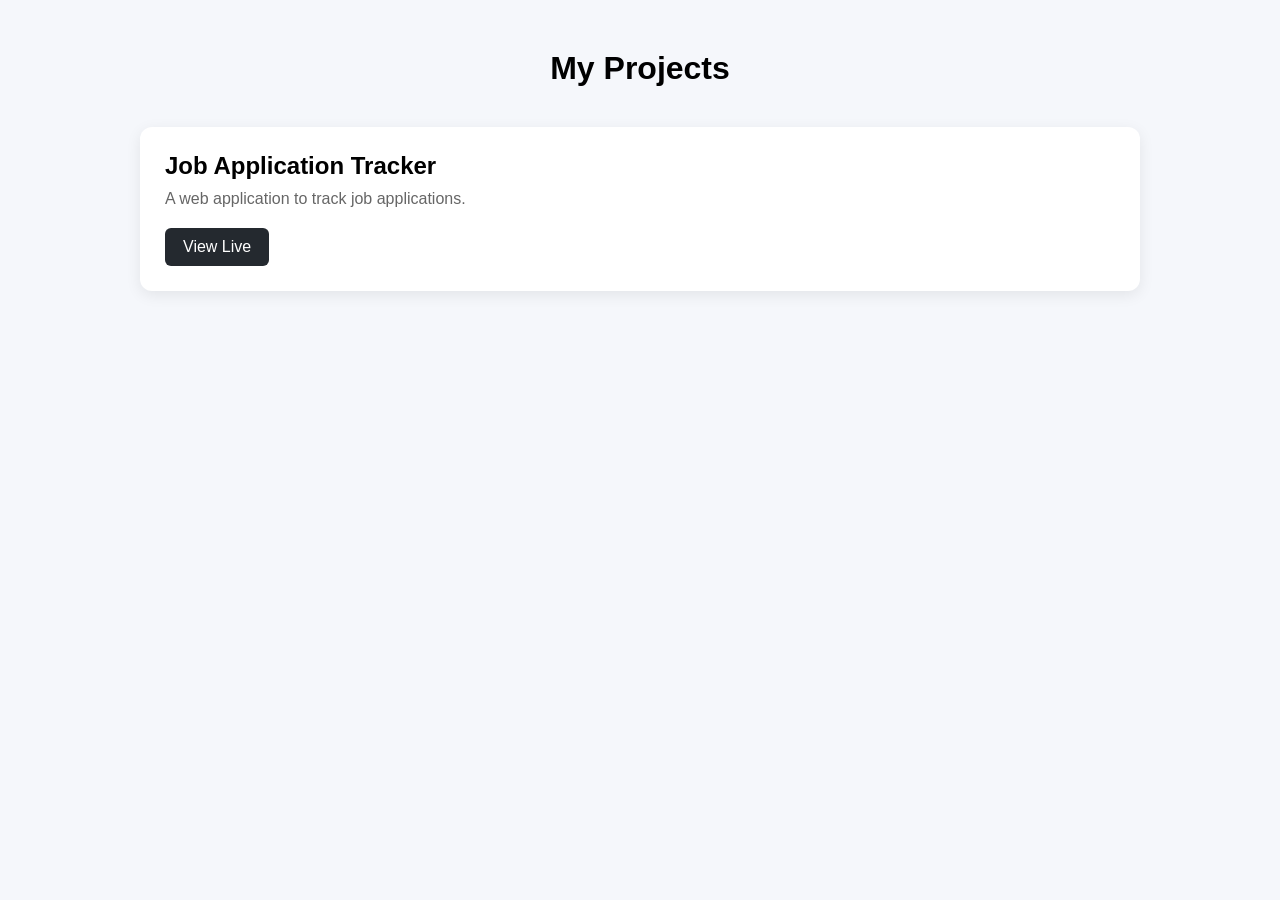
<file: index.html>
<!DOCTYPE html>
<html lang="en">
<head>
    <meta charset="UTF-8">
    <meta name="viewport" content="width=device-width, initial-scale=1.0">

    <title>My Projects</title>

    <style>
        * {
            margin: 0;
            padding: 0;
            box-sizing: border-box;
        }

        body {
            font-family: Arial, sans-serif;
            background: #f5f7fb;
            padding: 50px;
        }

        h1 {
            text-align: center;
            margin-bottom: 40px;
        }

        .projects {
            max-width: 1000px;
            margin: auto;
            display: grid;
            grid-template-columns: repeat(auto-fit, minmax(280px, 1fr));
            gap: 25px;
        }

        .project {
            background: white;
            padding: 25px;
            border-radius: 12px;
            box-shadow: 0 4px 15px rgba(0, 0, 0, 0.08);
        }

        .project h2 {
            margin-bottom: 10px;
        }

        .project p {
            color: #666;
            margin-bottom: 20px;
        }

        .project a {
            display: inline-block;
            padding: 10px 18px;
            background: #24292f;
            color: white;
            text-decoration: none;
            border-radius: 6px;
        }

        .project a:hover {
            opacity: 0.85;
        }
    </style>
</head>

<body>

    <h1>My Projects</h1>

    <div class="projects">

        <div class="project">
            <h2>Job Application Tracker</h2>
            <p>A web application to track job applications.</p>

            <a href="./Job%20Application%20Tracker/">
                View Live
            </a>
        </div>

    </div>

</body>
</html>
</file>
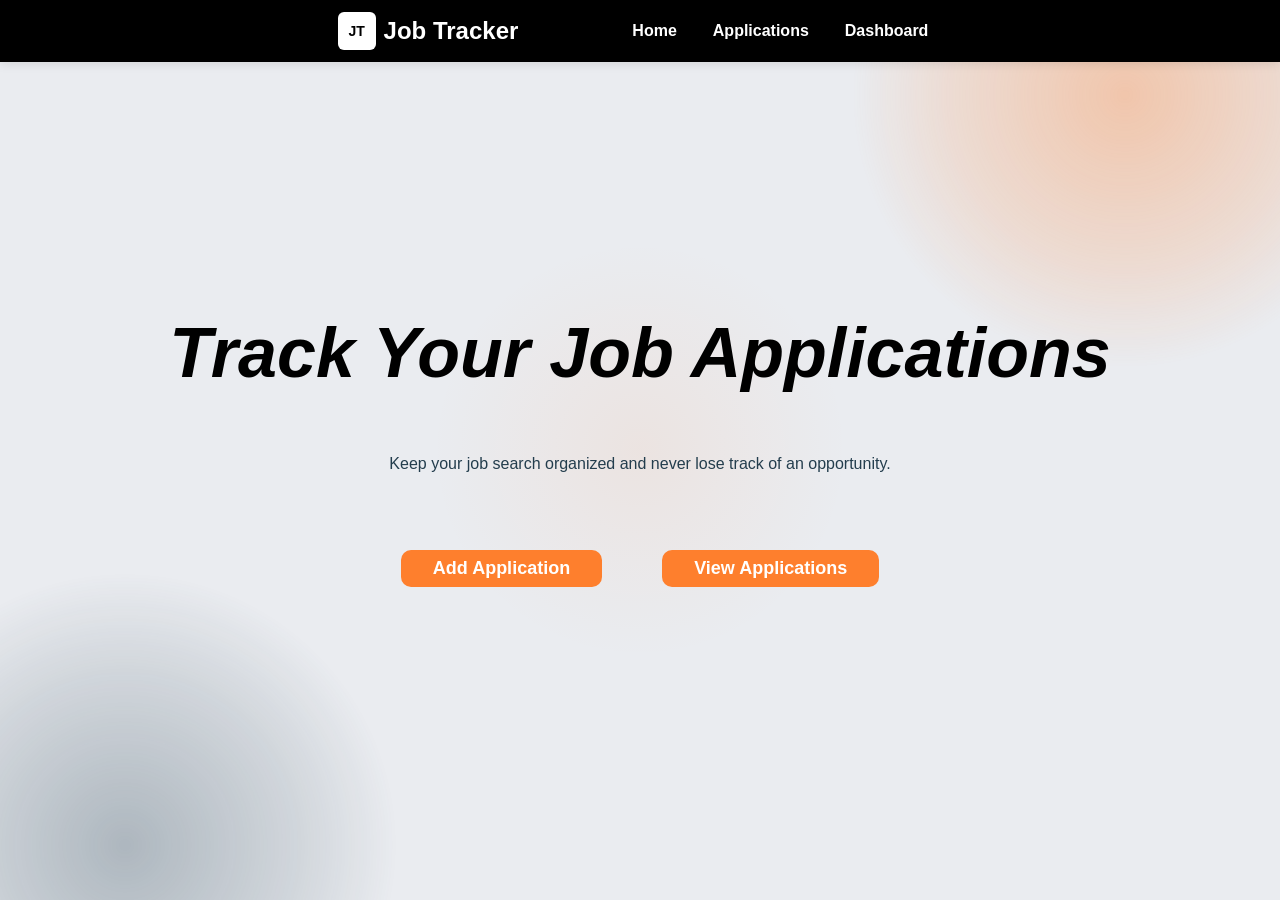
<file: Job Application Tracker/index.html>
<!DOCTYPE html>
<html lang="en">

<head>
  <meta charset="UTF-8">
  <meta name="viewport" content="width=device-width, initial-scale=1.0">
  <title>Job Application Tracker</title>

  <link rel="stylesheet" href="style.css">
  <link rel="icon" type="image/svg+xml" href="favicon.svg">
</head>

<body>

  <nav class="navbar">

    <a href="index.html" class="logo">
      <span class="logo-icon">JT</span>
      <span>Job Tracker</span>
    </a>

    <ul class="nav-links">
      <li><a href="index.html">Home</a></li>
      <li><a href="applications.html">Applications</a></li>
      <li><a href="dashboard.html">Dashboard</a></li>
    </ul>

  </nav>


  <main class="home-page">

    <!-- Animated background elements -->
    <div class="floating-circle"></div>
    <div class="floating-circle-small"></div>
    <div class="career-path"></div>


    <!-- Existing homepage content -->
    <section>

      <h1 class="heading">
        Track Your Job Applications
      </h1>

      <p class="description">
        Keep your job search organized and never lose track of an opportunity.
      </p>

      <div class="buttons">

        <a href="add-application.html" class="add-application">
          Add Application
        </a>

        <a href="applications.html" class="view-applications">
          View Applications
        </a>

      </div>

    </section>

  </main>


  <!-- JS -->
  <script src="script.js"></script>

</body>

</html>
</file>
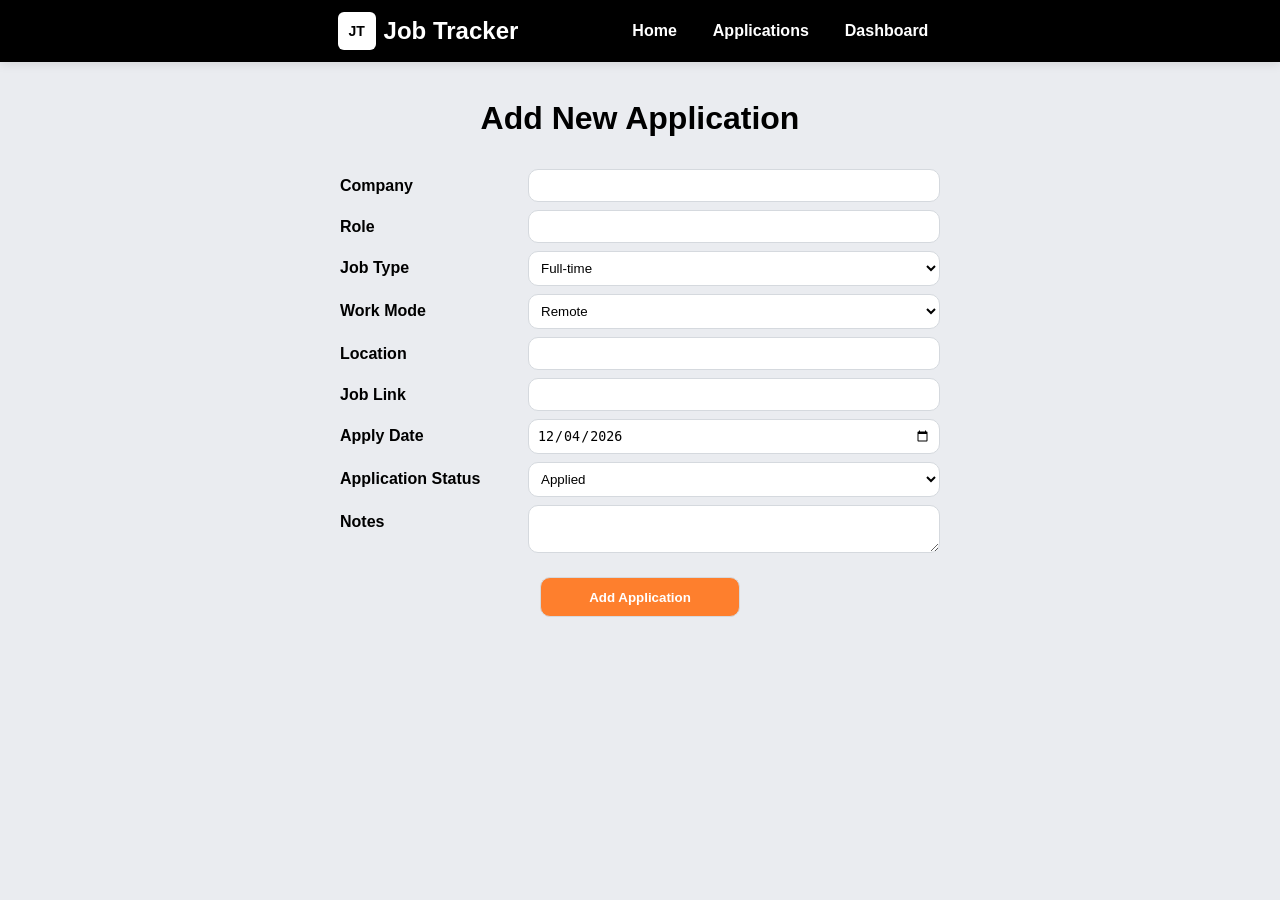
<file: Job Application Tracker/add-application.html>
<!DOCTYPE html>
<html lang="en">

<head>
  <meta charset="UTF-8">
  <meta name="viewport" content="width=device-width, initial-scale=1.0">
  <title>Add Application</title>
  <link rel="stylesheet" href="style.css">
  <link rel="icon" type="image/svg+xml" href="favicon.svg">
</head>

<body>

  <nav class="navbar">
    <a href="index.html" class="logo">
      <span class="logo-icon">JT</span>
      <span>Job Tracker</span>
    </a>

    <ul class="nav-links">
      <li><a href="index.html">Home</a></li>
      <li><a href="applications.html">Applications</a></li>
      <li><a href="dashboard.html">Dashboard</a></li>
    </ul>
  </nav>

  <main class="add-application-page">

    <h1 id="form-title">Add New Application</h1>

    <form id="application-form">

  <label for="company-name">Company</label>
  <input type="text" name="company-name" id="company-name" required>

  <label for="role">Role</label>
  <input type="text" name="role" id="role" required>

  <label for="job-type">Job Type</label>
  <select name="job-type" id="job-type" required>
    <option value="full-time">Full-time</option>
    <option value="part-time">Part-time</option>
    <option value="internship">Internship</option>
    <option value="contract">Contract</option>
  </select>

  <label for="work-mode">Work Mode</label>
  <select name="work-mode" id="work-mode" required>
    <option value="remote">Remote</option>
    <option value="hybrid">Hybrid</option>
    <option value="on-site">On-site</option>
  </select>

  <label for="location">Location</label>
  <input type="text" name="location" id="location" required>

  <label for="job-link">Job Link</label>
  <input type="url" name="job-link" id="job-link">

  <label for="apply-date">Apply Date</label>
  <input type="date" name="apply-date" id="apply-date" required>

  <label for="status">Application Status</label>
  <select name="status" id="status" required>
    <option value="applied">Applied</option>
    <option value="interview">Interview</option>
    <option value="rejected">Rejected</option>
    <option value="offer">Offer</option>
  </select>

  <label for="notes">Notes</label>
  <textarea name="notes" id="notes"></textarea>

  <button type="submit" id="submit-button">Add Application</button>

</form>

  </main>

  <script src="script.js"></script>

</body>

</html>
</file>
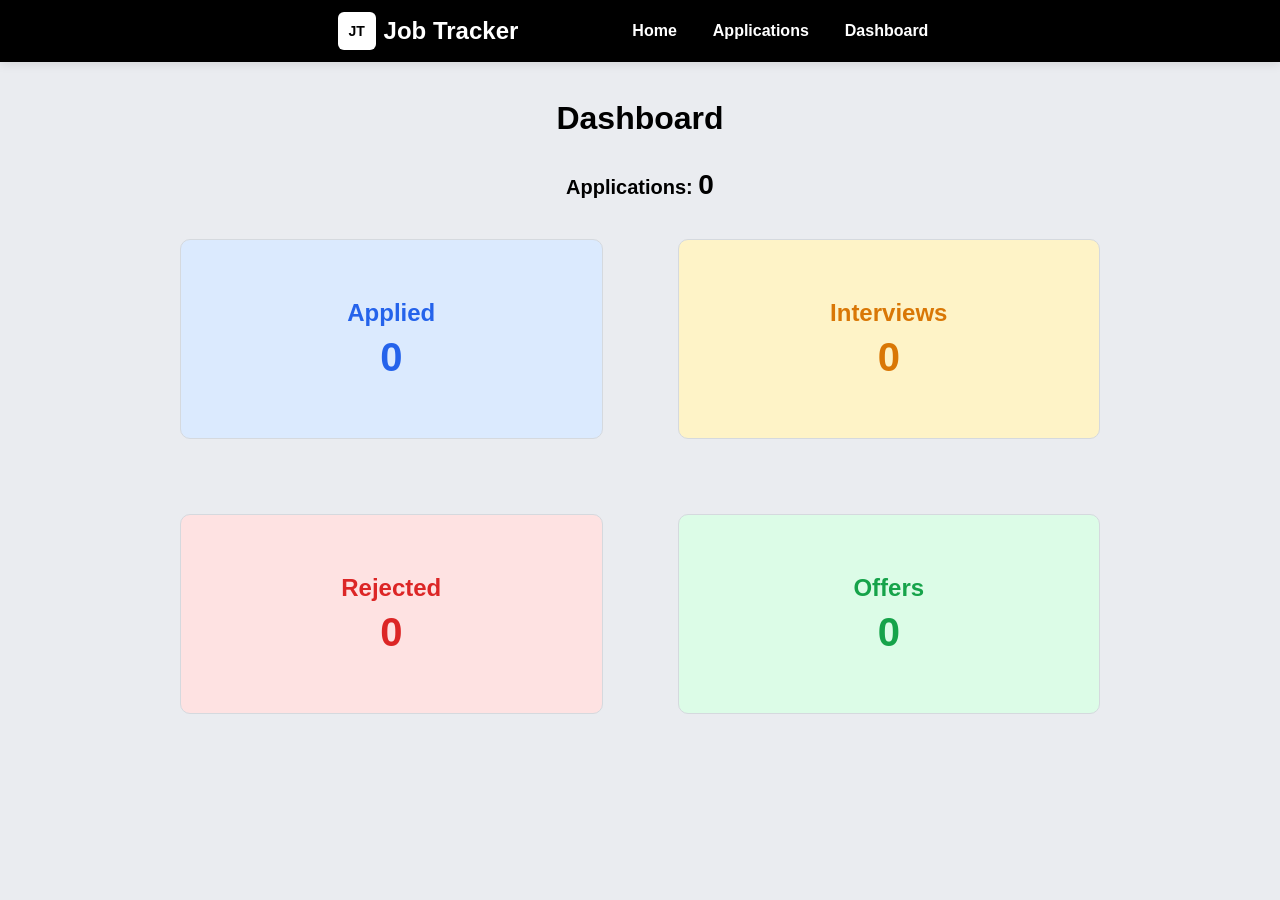
<file: Job Application Tracker/dashboard.html>
<!DOCTYPE html>
<html lang="en">

<head>
  <meta charset="UTF-8">
  <meta name="viewport" content="width=device-width, initial-scale=1.0">
  <title>Dashboard</title>
  <link rel="stylesheet" href="style.css">
  <link rel="icon" type="image/svg+xml" href="favicon.svg">
</head>

<body>
  <nav class="navbar">
    <a href="index.html" class="logo">
      <span class="logo-icon">JT</span>
      <span>Job Tracker</span>
    </a>

    <ul class="nav-links">
      <li><a href="index.html">Home</a></li>
      <li><a href="applications.html">Applications</a></li>
      <li><a href="dashboard.html">Dashboard</a></li>
    </ul>
  </nav>

  <main class="dashboard-page">

    <h1>Dashboard</h1>

    <p class="total-applications">
      Applications: <span id="total-applications">0</span>
    </p>

    <div class="dashboard-stats">

      <div class="stat-card applied">
        <h2>Applied</h2>
        <p id="applied-applications">0</p>
      </div>

      <div class="stat-card interview">
        <h2>Interviews</h2>
        <p id="interview-applications">0</p>
      </div>

      <div class="stat-card rejected">
        <h2>Rejected</h2>
        <p id="rejected-applications">0</p>
      </div>

      <div class="stat-card offer">
        <h2>Offers</h2>
        <p id="offer-applications">0</p>
      </div>

    </div>

  </main>
  <!-- JS -->
  <script src="script.js"></script>
</body>

</html>
</file>
<file: Job Application Tracker/style.css>
/* Global Reset */

* {
  margin: 0;
  padding: 0;
  box-sizing: border-box;
}

:root {
  --primary-color: #000000;
  --accent-color: #FE7F2D;
  --highlight-color: #233D4D;

  --background-color: #EAECF0;
  --surface-color: #FFFFFF;
  --application-card-bg: #FFFFFF;

  --text-color: #000000;
  --muted-text-color: #233D4D;

  --border-color: #D5D9DE;

  --nav-text-color: #FFFFFF;
  --button-text-color: #FFFFFF;

  --status-applied-bg: #DBEAFE;
  --status-applied-text: #2563EB;

  --status-interview-bg: #FEF3C7;
  --status-interview-text: #D97706;

  --status-rejected-bg: #FEE2E2;
  --status-rejected-text: #DC2626;

  --status-offer-bg: #DCFCE7;
  --status-offer-text: #16A34A;

  --edit-bg: #E0ECFF;
  --edit-text: #2563EB;

  --delete-bg: #FEE2E2;
  --delete-text: #DC2626;

  --cancel-bg: #E5E7EB;
  --confirm-delete-bg: #DC2626;

  --success-color: #16A34A;

  --white: #FFFFFF;
  --gray: #808080;

  --shadow-color: rgba(0, 0, 0, 0.1);
  --modal-overlay: rgba(0, 0, 0, 0.45);
  --modal-shadow: rgba(0, 0, 0, 0.2);

  --spacing-smaller: 8px;
  --spacing-medium: 16px;
  --spacing-larger: 32px;

  --radius-smaller: 6px;
  --radius-medium: 10px;
  --radius-larger: 16px;
}


/* HTML / Body */

html,
body {
  width: 100%;
  min-height: 100%;
}

html {
  overflow-x: hidden;
}

body {
  font-family: Arial, sans-serif;
  background-color: var(--background-color);
  color: var(--text-color);
  overflow-x: hidden;
}


/* Navbar */

.navbar {
  position: fixed;
  top: 0;
  left: 0;
  z-index: 1000;

  width: 100%;

  display: flex;
  justify-content: center;
  align-items: center;

  padding: 12px var(--spacing-larger);

  background-color: var(--primary-color);
  color: var(--nav-text-color);

  box-shadow: 0 2px 10px var(--shadow-color);
}


/* Logo */

.logo {
  display: flex;
  align-items: center;
  gap: var(--spacing-smaller);

  margin-right: 100px;

  color: var(--nav-text-color);
  text-decoration: none;

  font-size: 24px;
  font-weight: bold;
}

.logo-icon {
  display: flex;
  justify-content: center;
  align-items: center;

  width: 38px;
  height: 38px;

  border-radius: var(--radius-smaller);

  background-color: var(--surface-color);
  color: var(--primary-color);

  font-size: 14px;
  font-weight: bold;
}


/* Navigation Links */

.nav-links {
  display: flex;
  align-items: center;
  gap: var(--spacing-smaller);

  list-style: none;
}

.nav-links a {
  display: block;

  padding: 10px 14px;

  color: var(--nav-text-color);
  text-decoration: none;

  border-radius: var(--radius-smaller);

  font-size: 16px;
  font-weight: 600;

  transition:
    background-color 0.2s ease,
    transform 0.2s ease;
}

.nav-links a:hover {
  background-color: rgba(255, 255, 255, 0.15);
  transform: translateY(-1px);
}


/* Main */

main {
  max-width: 1200px;
  margin: 0 auto;
  padding: 100px var(--spacing-larger);
}


/* Homepage */

main.home-page {
  position: relative;

  width: 100%;
  max-width: none;

  height: 100vh;
  min-height: 100vh;

  margin: 0;
  padding: 0;

  display: flex;
  justify-content: center;
  align-items: center;

  text-align: center;

  overflow: hidden;
  isolation: isolate;
}


/* Homepage Background */

.home-page::before,
.home-page::after {
  content: "";

  position: absolute;

  width: 550px;
  height: 550px;

  border-radius: 50%;

  pointer-events: none;
  z-index: -1;

  filter: blur(2px);
}

.home-page::before {
  top: -180px;
  right: -120px;

  background: radial-gradient(
    circle,
    rgba(254, 127, 45, 0.35) 0%,
    rgba(254, 127, 45, 0.15) 45%,
    transparent 70%
  );

  animation: floatingOrange 8s ease-in-out infinite;
}

.home-page::after {
  bottom: -220px;
  left: -150px;

  background: radial-gradient(
    circle,
    rgba(35, 61, 77, 0.30) 0%,
    rgba(35, 61, 77, 0.12) 45%,
    transparent 70%
  );

  animation: floatingBlue 10s ease-in-out infinite;
}


/* Homepage Glow */

.home-page section::before {
  content: "";

  position: absolute;

  width: 420px;
  height: 420px;

  top: 50%;
  left: 50%;

  transform: translate(-50%, -50%);

  border-radius: 50%;

  background: radial-gradient(
    circle,
    rgba(254, 127, 45, 0.08),
    transparent 70%
  );

  pointer-events: none;
  z-index: -1;

  animation: centerGlow 6s ease-in-out infinite;
}


/* Homepage Content */

.home-page section {
  position: relative;
  z-index: 2;

  width: 100%;
  max-width: 1200px;

  margin: 0 auto;
  padding: 20px;

  display: flex;
  flex-direction: column;
  align-items: center;
}


/* Homepage Heading */

.home-page .heading {
  margin-top: 0;
  margin-bottom: var(--spacing-larger);

  font-size: 70px;
  font-style: oblique;

  white-space: nowrap;

  color: var(--text-color);

  animation: typing 1s steps(25) forwards;
}


/* Homepage Description */

.home-page .description {
  margin-top: 30px;
  margin-bottom: var(--spacing-larger);

  color: var(--muted-text-color);

  opacity: 0;

  animation: fadeIn 1s ease forwards;
  animation-delay: 1s;
}


/* Homepage Buttons */

.home-page .buttons {
  margin-top: 45px;

  display: flex;
  justify-content: center;
  align-items: center;

  gap: 60px;

  opacity: 0;

  animation: fadeIn 1s ease forwards;
  animation-delay: 1s;
}

.home-page .buttons a {
  padding: var(--spacing-smaller) var(--spacing-larger);

  font-size: 18px;
  font-weight: 600;

  border-radius: var(--radius-medium);

  background-color: var(--accent-color);
  color: var(--button-text-color);

  border: none;
  text-decoration: none;

  transition:
    transform 0.2s ease,
    background-color 0.2s ease;
}

.home-page .buttons a:hover {
  background-color: var(--highlight-color);
  transform: translateY(-3px);
}


/* Homepage Animations */

@keyframes typing {
  from {
    clip-path: inset(0 100% 0 0);
  }

  to {
    clip-path: inset(0 0 0 0);
  }
}

@keyframes fadeIn {
  from {
    opacity: 0;
  }

  to {
    opacity: 1;
  }
}

@keyframes floatingOrange {
  0%,
  100% {
    transform: translate(0, 0);
  }

  50% {
    transform: translate(-60px, 50px);
  }
}

@keyframes floatingBlue {
  0%,
  100% {
    transform: translate(0, 0);
  }

  50% {
    transform: translate(70px, -50px);
  }
}

@keyframes centerGlow {
  0%,
  100% {
    opacity: 0.5;

    transform: translate(-50%, -50%) scale(1);
  }

  50% {
    opacity: 1;

    transform: translate(-50%, -50%) scale(1.15);
  }
}


/* Add Application Page */

.add-application-page {
  display: flex;
  flex-direction: column;
  align-items: center;
}

.add-application-page h1 {
  margin-bottom: var(--spacing-larger);
}

.add-application-page form {
  width: 100%;
  max-width: 600px;

  display: grid;
  grid-template-columns: 180px 1fr;

  gap: var(--spacing-smaller);
}

.add-application-page form label {
  font-weight: 600;
  margin-top: var(--spacing-smaller);
}

.add-application-page form input,
.add-application-page form select,
.add-application-page form textarea {
  padding: var(--spacing-smaller);

  border-radius: var(--radius-medium);
  border: 1px solid var(--border-color);

  background-color: var(--surface-color);
  color: var(--text-color);
}

.add-application-page form button {
  width: 200px;
  height: 40px;

  grid-column: 1 / -1;
  justify-self: center;

  margin: var(--spacing-medium) auto;

  border-radius: var(--radius-medium);
  border: 1px solid var(--border-color);

  background-color: var(--accent-color);
  color: var(--button-text-color);

  font-weight: bold;

  cursor: pointer;

  transition:
    transform 0.2s ease,
    background-color 0.2s ease;
}

.add-application-page form button:hover {
  background-color: var(--highlight-color);
  transform: translate(-1px, -1px);
}


/* Applications Page */

.applications-page {
  width: 100%;
}

.applications-header {
  width: 100%;

  display: flex;
  justify-content: space-between;
  align-items: center;

  margin-bottom: var(--spacing-medium);
}

.applications-header h1 {
  margin: 0;
}


/* Add Application Button */

.add-application {
  padding: var(--spacing-smaller) var(--spacing-medium);

  background-color: var(--accent-color);
  color: var(--button-text-color);

  text-decoration: none;

  border-radius: var(--radius-medium);

  font-weight: 600;

  transition:
    transform 0.2s ease,
    background-color 0.2s ease;
}

.add-application:hover {
  background-color: var(--highlight-color);
  transform: translateY(-2px);
}


/* Application List */

.applications-list {
  width: 100%;

  display: grid;
  grid-template-columns: repeat(2, 1fr);

  gap: var(--spacing-medium);
}


/* Application Cards */

.applications-page .application-card {
  width: 100%;

  padding: var(--spacing-medium);

  border: 1px solid var(--border-color);
  border-radius: var(--radius-medium);

  background-color: var(--application-card-bg);

  margin: 0;
}

.application-card .application-header h2 {
  margin-bottom: var(--spacing-smaller);
}

.application-card .application-header p {
  color: var(--muted-text-color);
}

.application-card .application-details {
  margin-top: var(--spacing-smaller);
}

.application-card .application-details p {
  margin-bottom: 5px;
}

.application-card .application-actions {
  display: flex;
  justify-content: flex-end;
  gap: var(--spacing-smaller);
}

.application-card .application-actions button {
  padding: var(--spacing-smaller) var(--spacing-medium);

  border: none;
  border-radius: var(--radius-smaller);

  cursor: pointer;
  font-weight: 600;
}


/* Empty Applications State */

.applications-page .empty-state {
  width: 100%;
  max-width: 800px;

  margin: 40px auto;
  padding: 80px 50px;

  display: flex;
  flex-direction: column;
  justify-content: center;
  align-items: center;

  text-align: center;

  border: 1px solid var(--border-color);
  border-radius: var(--radius-larger);

  background-color: var(--surface-color);

  box-shadow: 0 10px 30px rgba(0, 0, 0, 0.06);

  grid-column: 1 / -1;
}

.empty-state h2 {
  margin-bottom: var(--spacing-smaller);
}

.empty-state p {
  margin-bottom: var(--spacing-medium);
  color: var(--muted-text-color);
}

.empty-state .add-application {
  display: inline-block;
}


/* Total Applications */

.total-applications {
  margin-bottom: var(--spacing-larger);

  text-align: center;

  font-size: 20px;
  font-weight: 600;
}

.total-applications span {
  font-size: 28px;
  font-weight: bold;
}


/* Dashboard */

.dashboard-page {
  min-height: calc(100vh - 80px);

  display: flex;
  flex-direction: column;
  align-items: center;
}

.dashboard-page h1 {
  margin-bottom: var(--spacing-larger);
  text-align: center;
}

.dashboard-stats {
  flex: 1;

  width: 100%;
  max-width: 920px;

  display: grid;
  grid-template-columns: repeat(2, 1fr);

  gap: 75px;

  align-content: center;

  margin: 0 auto;
}

.dashboard-page .stat-card {
  min-height: 200px;

  display: flex;
  flex-direction: column;
  justify-content: center;
  align-items: center;

  padding: var(--spacing-medium);

  border: 1px solid var(--border-color);
  border-radius: var(--radius-medium);

  text-align: center;

  transition:
    transform 0.2s ease,
    box-shadow 0.2s ease;
}

.dashboard-page .stat-card:hover {
  transform: translateY(-4px);

  box-shadow: 0 8px 20px rgba(0, 0, 0, 0.08);
}

.dashboard-page .stat-card h2 {
  font-size: 24px;
  margin-bottom: var(--spacing-smaller);
}

.dashboard-page .stat-card p {
  font-size: 40px;
  font-weight: bold;
}


/* Dashboard Status Colors */

.dashboard-page .applied {
  background-color: var(--status-applied-bg);
  color: var(--status-applied-text);
}

.dashboard-page .interview {
  background-color: var(--status-interview-bg);
  color: var(--status-interview-text);
}

.dashboard-page .rejected {
  background-color: var(--status-rejected-bg);
  color: var(--status-rejected-text);
}

.dashboard-page .offer {
  background-color: var(--status-offer-bg);
  color: var(--status-offer-text);
}


/* Success Message */

.success-message {
  grid-column: 1 / -1;

  text-align: center;

  color: var(--success-color);

  font-weight: 600;

  margin-top: var(--spacing-medium);
}


/* Status Badges */

.status {
  display: inline-block;

  padding: 5px 12px;

  border-radius: 20px;

  font-size: 13px;
  font-weight: bold;

  text-transform: capitalize;
}

.status.applied {
  background-color: var(--status-applied-bg);
  color: var(--status-applied-text);
}

.status.interview {
  background-color: var(--status-interview-bg);
  color: var(--status-interview-text);
}

.status.rejected {
  background-color: var(--status-rejected-bg);
  color: var(--status-rejected-text);
}

.status.offer {
  background-color: var(--status-offer-bg);
  color: var(--status-offer-text);
}


/* Application Action Buttons */

.edit-button {
  background-color: var(--edit-bg);
  color: var(--edit-text);
}

.delete-button {
  background-color: var(--delete-bg);
  color: var(--delete-text);
}

.edit-button:hover,
.delete-button:hover {
  transform: translateY(-2px);
}


/* Delete Confirmation Modal */

.delete-modal {
  position: fixed;
  inset: 0;

  display: flex;
  justify-content: center;
  align-items: center;

  background-color: var(--modal-overlay);

  z-index: 1000;
}

.delete-modal-content {
  width: 90%;
  max-width: 400px;

  padding: var(--spacing-larger);

  background-color: var(--surface-color);

  border-radius: var(--radius-medium);

  text-align: center;

  box-shadow: 0 10px 30px var(--modal-shadow);
}

.delete-modal-content h2 {
  margin-bottom: var(--spacing-smaller);
}

.delete-modal-content p {
  margin-bottom: var(--spacing-medium);
  color: var(--muted-text-color);
}

.delete-modal-actions {
  display: flex;
  justify-content: center;
  gap: var(--spacing-medium);
}

.delete-modal-actions button {
  padding: var(--spacing-smaller) var(--spacing-medium);

  border: none;
  border-radius: var(--radius-smaller);

  cursor: pointer;

  font-weight: 600;
}

.cancel-delete {
  background-color: var(--cancel-bg);
  color: var(--text-color);
}

.confirm-delete {
  background-color: var(--confirm-delete-bg);
  color: var(--button-text-color);
}


/* View Job Button */

.job-link {
  display: inline-block;

  margin-top: var(--spacing-medium);

  padding: var(--spacing-smaller) var(--spacing-medium);

  border: 1px solid var(--primary-color);
  border-radius: var(--radius-smaller);

  color: var(--primary-color);

  text-decoration: none;
  font-weight: 600;

  transition: 0.2s ease;
}

.job-link:hover {
  background-color: var(--primary-color);
  color: var(--button-text-color);
}


/* Status Select */

.status-select {
  padding: 5px 10px;

  border-radius: 20px;
  border: none;

  font-size: 13px;
  font-weight: 600;

  cursor: pointer;
  outline: none;
}

.status-select.applied {
  background-color: var(--status-applied-bg);
  color: var(--status-applied-text);
}

.status-select.interview {
  background-color: var(--status-interview-bg);
  color: var(--status-interview-text);
}

.status-select.rejected {
  background-color: var(--status-rejected-bg);
  color: var(--status-rejected-text);
}

.status-select.offer {
  background-color: var(--status-offer-bg);
  color: var(--status-offer-text);
}


/* Responsive */

@media (max-width: 768px) {

  main {
    padding-top: 160px;
  }

  .navbar {
    flex-direction: column;
    gap: var(--spacing-medium);
    padding: var(--spacing-medium);
  }

  .logo {
    font-size: 24px;
    margin-right: 0;
  }

  .nav-links {
    width: 100%;
    justify-content: center;
    gap: var(--spacing-smaller);
  }

  .nav-links a {
    padding: 8px 12px;
    font-size: 15px;
  }

  main.home-page {
    width: 100%;
    max-width: none;

    height: 100vh;
    min-height: 100vh;

    margin: 0;
    padding: 0;
  }

  .home-page section {
    padding: 20px;
  }

  .home-page .heading {
    font-size: 40px;
    white-space: normal;
    margin-bottom: var(--spacing-medium);
  }

  .home-page .description {
    margin-top: 20px;
  }

  .home-page .buttons {
    flex-direction: column;
    gap: var(--spacing-medium);
    align-items: center;
  }

  .home-page .buttons a {
    width: 220px;
  }

  .applications-header {
    flex-direction: column;
    align-items: center;
    gap: var(--spacing-medium);
  }

  .applications-list {
    grid-template-columns: 1fr;
  }

  .applications-page .empty-state {
    padding: 60px 25px;
    margin-top: 20px;
  }

  .add-application-page form {
    grid-template-columns: 1fr;
  }

  .add-application-page form button {
    grid-column: auto;
  }

  .dashboard-page h1 {
    margin-top: 50px;
  }

  .dashboard-stats {
    grid-template-columns: 1fr;
    gap: var(--spacing-medium);
  }
}
</file>
